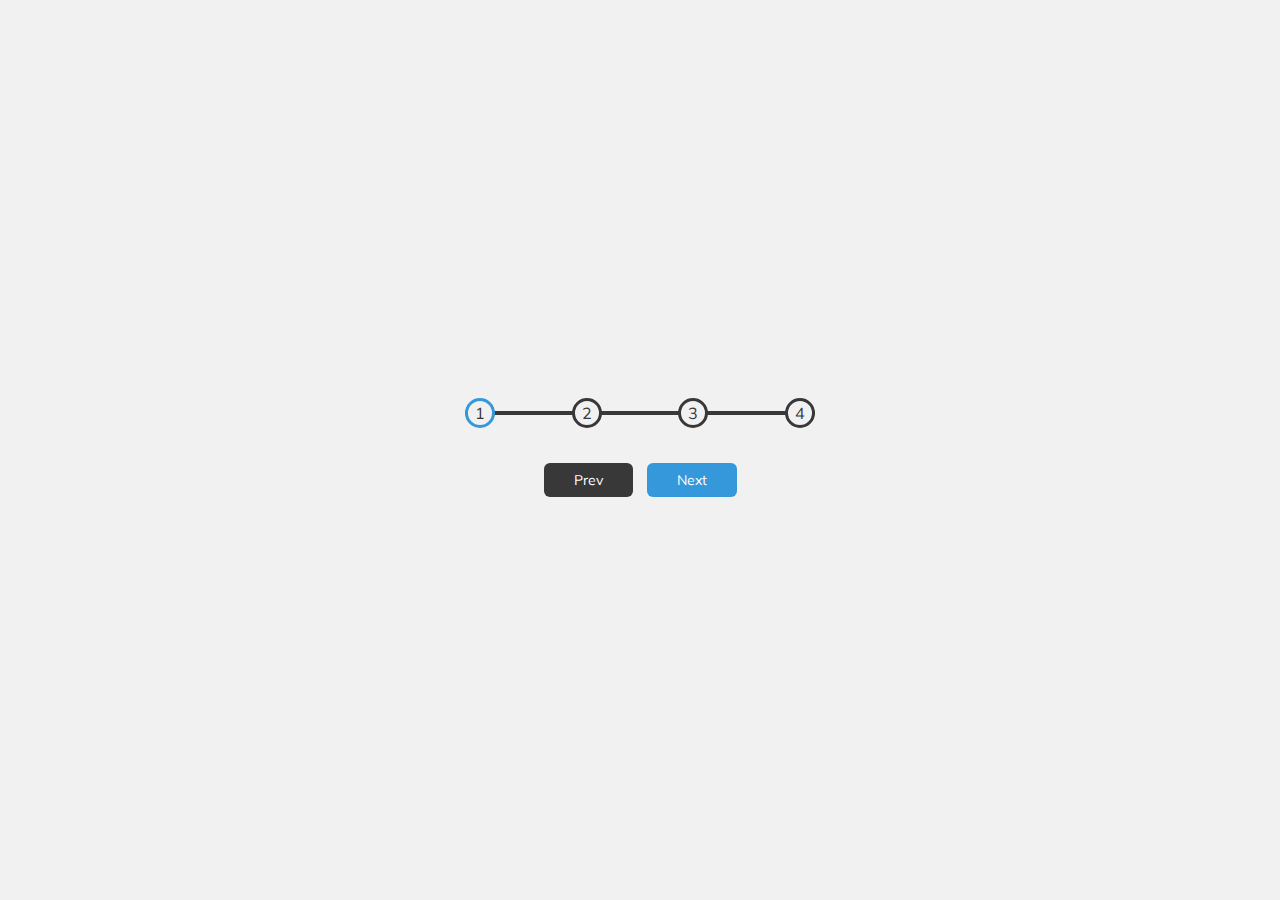
<file: day-2/index.html>
<!DOCTYPE html>
<html lang="en">
  <head>
    <meta charset="UTF-8" />
    <meta name="viewport" content="width=device-width, initial-scale=1.0" />
    <link rel="stylesheet" href="style.css" />
    <title>Progress Steps</title>
  </head>
  <body>
    <div class="container">
      <div class="progress-container">
        <div class="progress" id="progress"></div>
        <div class="circle active">1</div>
        <div class="circle">2</div>
        <div class="circle">3</div>
        <div class="circle">4</div>
      </div>

      <button class="btn" id="prev" disabled>Prev</button>
      <button class="btn" id="next">Next</button>
    </div>
    <script src="script.js"></script>
  </body>
</html>
</file>
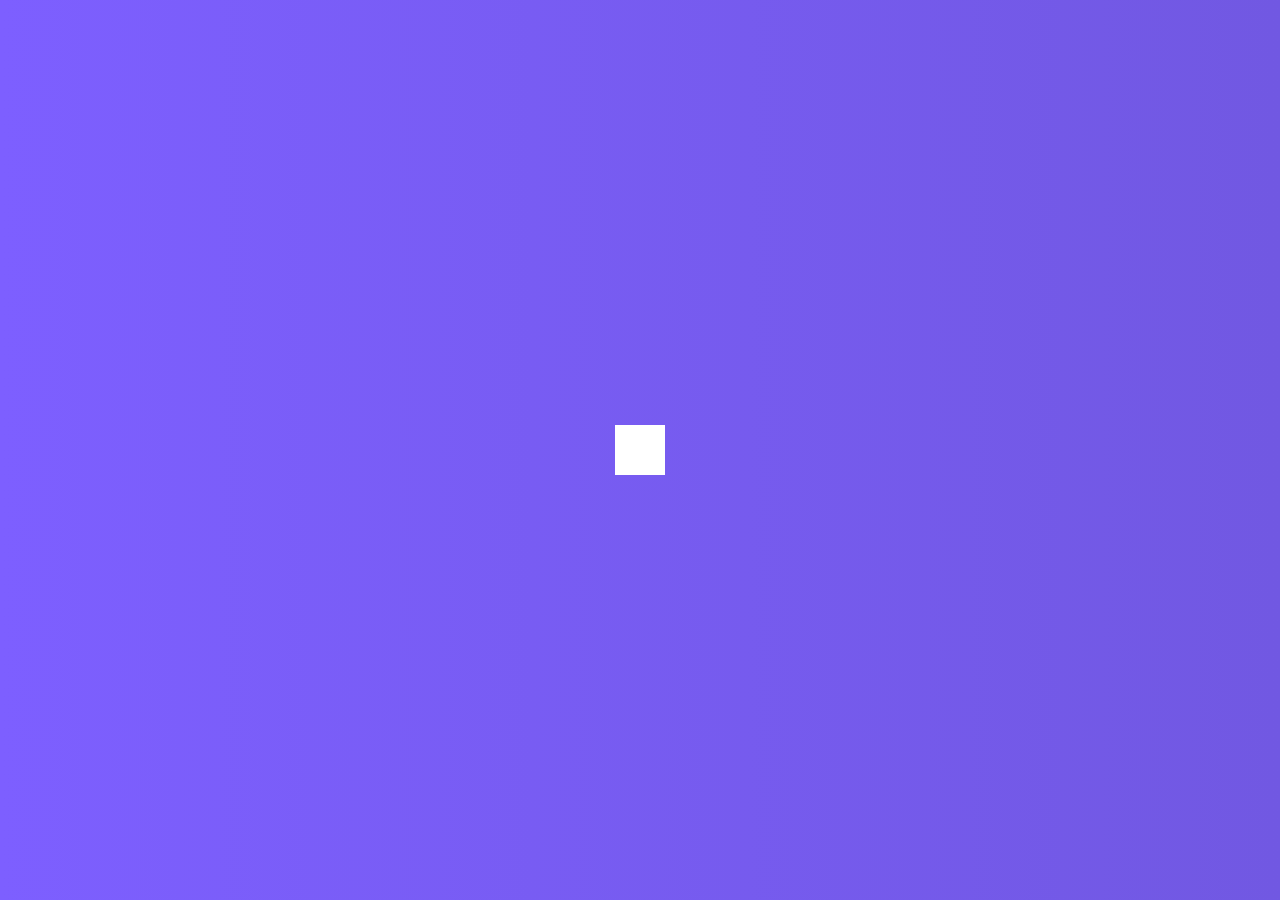
<file: day-4/index.html>
<!DOCTYPE html>
<html lang="en">
<head>
    <meta charset="UTF-8">
    <meta name="viewport" content="width=device-width, initial-scale=1.0">
    <link rel="stylesheet" href="https://cdnjs.cloudflare.com/ajax/libs/font-awesome/6.5.2/css/all.min.css" integrity="sha512-SnH5WK+bZxgPHs44uWIX+LLJAJ9/2PkPKZ5QiAj6Ta86w+fsb2TkcmfRyVX3pBnMFcV7oQPJkl9QevSCWr3W6A==" crossorigin="anonymous" referrerpolicy="no-referrer" />
    <link rel="stylesheet" href="style.css">
    <title>Hidden Search</title>
</head>
<body>
    <div class="search ">
        <input type="text" class="input" placeholder="Search..."><button class="btn">
            <i class="fas fa-search"></i>
        </button>
    </div>
    <script src="script.js"></script>
</body>
</html>
</file>
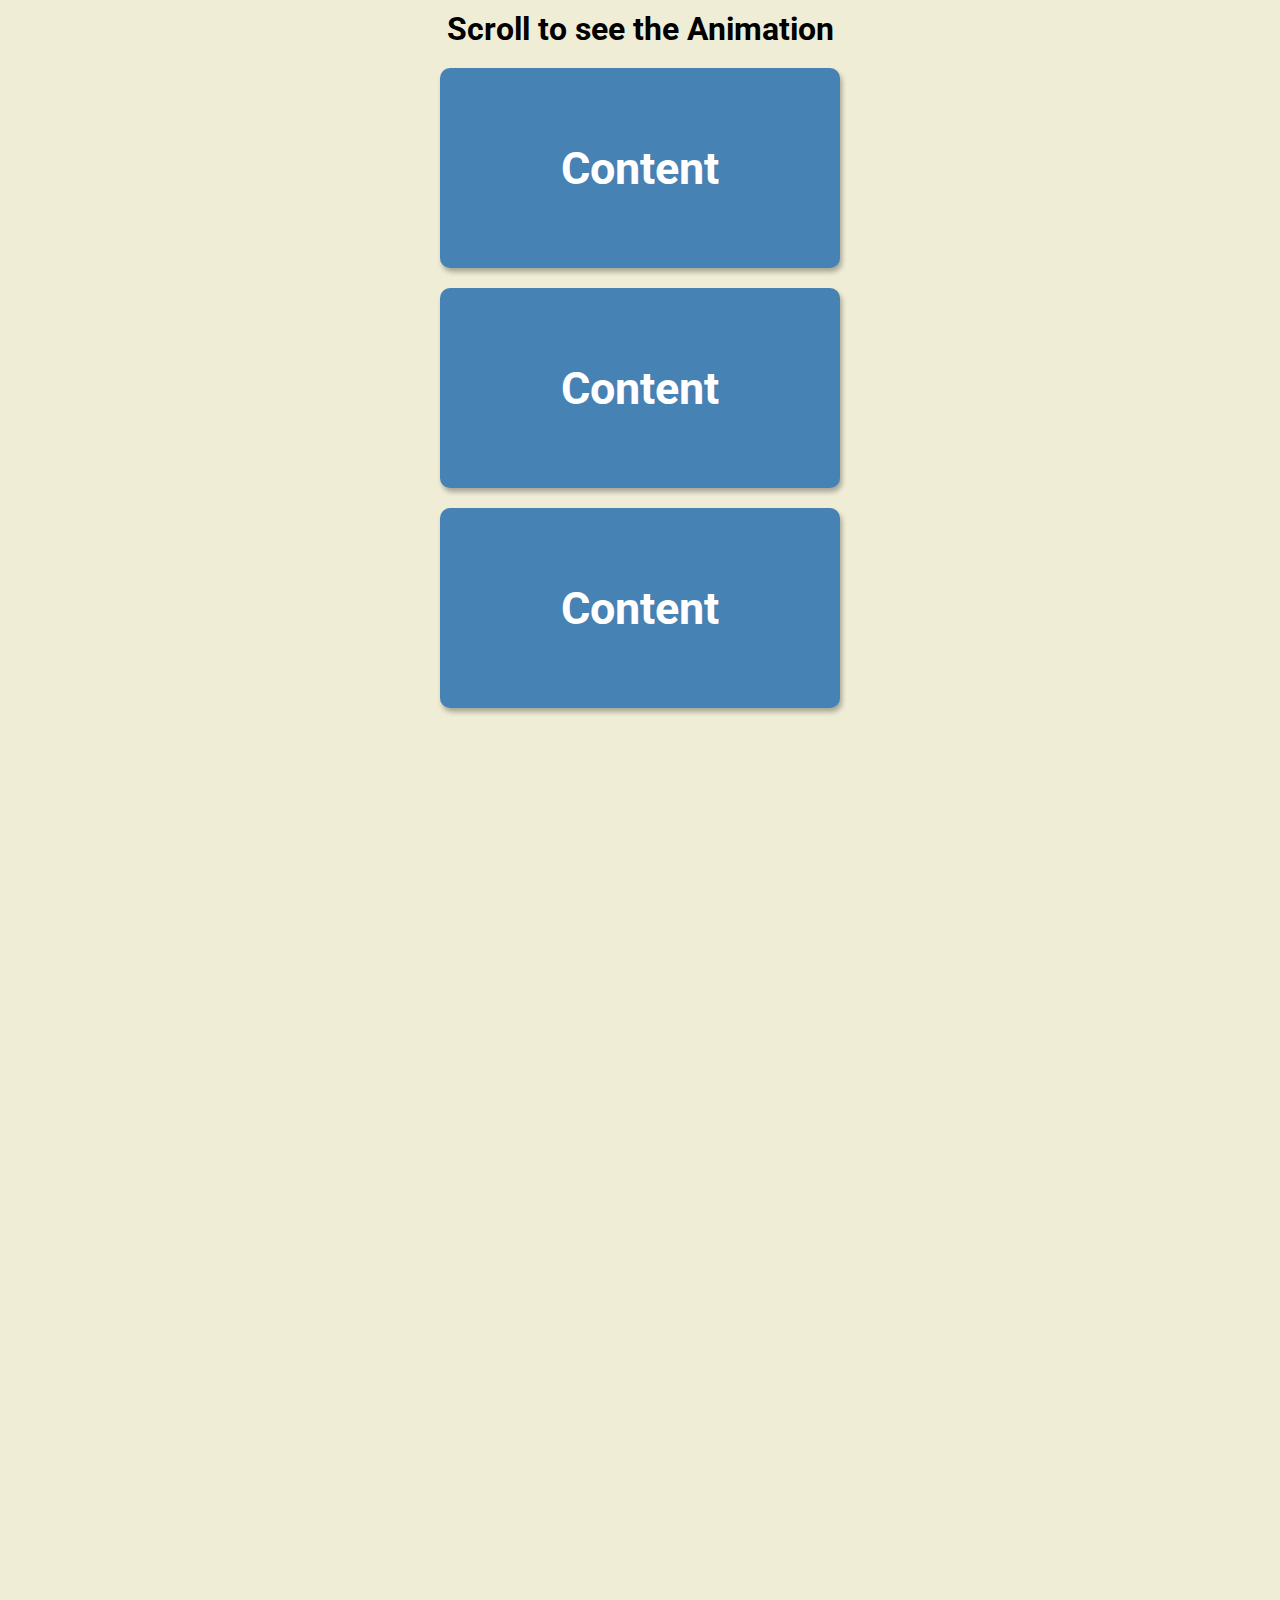
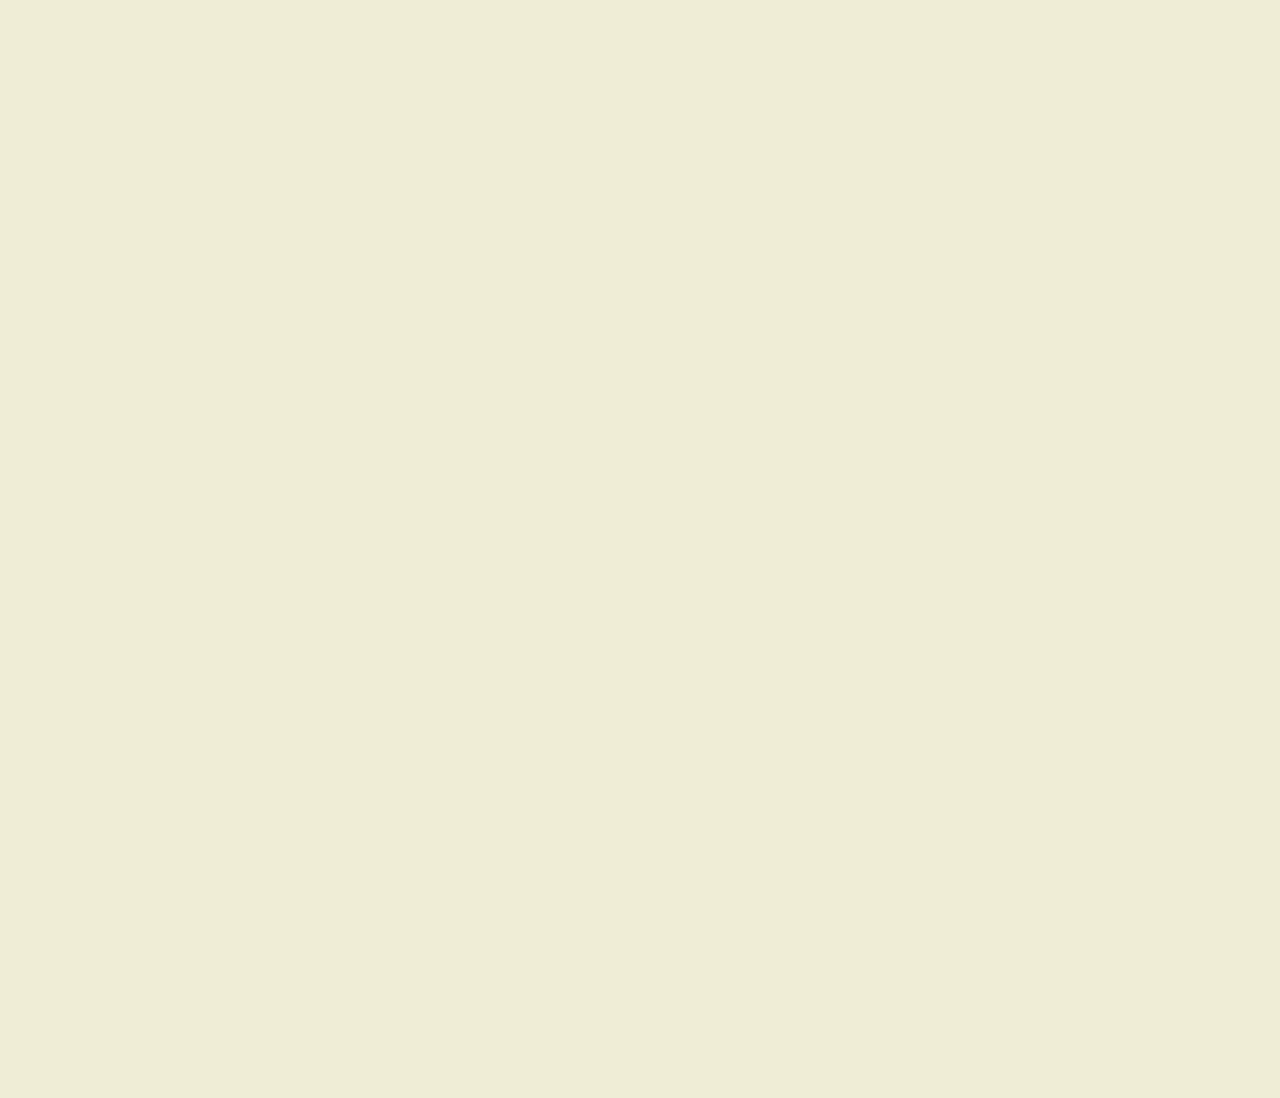
<file: day-5/index.html>
<!DOCTYPE html>
<html lang="en">
<head>
    <meta charset="UTF-8">
    <meta name="viewport" content="width=device-width, initial-scale=1.0">
    <link rel="stylesheet" href="https://cdnjs.cloudflare.com/ajax/libs/font-awesome/6.5.2/css/all.min.css" integrity="sha512-SnH5WK+bZxgPHs44uWIX+LLJAJ9/2PkPKZ5QiAj6Ta86w+fsb2TkcmfRyVX3pBnMFcV7oQPJkl9QevSCWr3W6A==" crossorigin="anonymous" referrerpolicy="no-referrer" />
    <link rel="stylesheet" href="style.css">
    <title>Scroll Animation</title>
</head>
<body>
    <h1>Scroll to see the Animation</h1>
    <div class="box"><h2>Content</h2></div>
    <div class="box"><h2>Content</h2></div>
    <div class="box"><h2>Content</h2></div>
    <div class="box"><h2>Content</h2></div>
    <div class="box"><h2>Content</h2></div>
    <div class="box"><h2>Content</h2></div>
    <div class="box"><h2>Content</h2></div>
    <div class="box"><h2>Content</h2></div>
    <div class="box"><h2>Content</h2></div>
    <div class="box"><h2>Content</h2></div>
    <div class="box"><h2>Content</h2></div>
    <div class="box"><h2>Content</h2></div>
    <script src="script.js"></script>
</body>
</html>
</file>
<file: day-2/style.css>
@import url('https://fonts.googleapis.com/css?family=Muli&display=swap');

:root {
  --line-border-fill: #3498db;
  --line-border-empty: #383838;

}

* {
  box-sizing: border-box;
}

body {
  background-color: #f1f1f1;
  font-family: 'Muli', sans-serif;
  display: flex;
  align-items: center;
  justify-content: center;
  height: 100vh;
  overflow: hidden;
  margin: 0;
}

.container {
  text-align: center;
}

.progress-container {
  display: flex;
  justify-content: space-between;
  position: relative;
  margin-bottom: 30px;
  max-width: 100%;
  width: 350px;
}

.progress-container::before {
  content: '';
  background-color: var(--line-border-empty);
  position: absolute;
  top: 50%;
  left: 0;
  transform: translateY(-50%);
  height: 4px;
  width: 100%;
  z-index: -1;
}

.progress {
  background-color: var(--line-border-fill);
  position: absolute;
  top: 50%;
  left: 0;
  transform: translateY(-50%);
  height: 4px;
  width: 0%;
  z-index: -1;
  transition: 0.4s ease;
}

.circle {
  background-color: #f1f1f1;
  color:#383838;
  border-radius: 50%;
  height: 30px;
  width: 30px;
  display: flex;
  align-items: center;
  justify-content: center;
  border: 3px solid var(--line-border-empty);
  transition: 0.4s ease;
}

.circle.active {
  border-color: var(--line-border-fill);
}

.btn {
  background-color: var(--line-border-fill);
  color: #fff;
  border: 0;
  border-radius: 6px;
  cursor: pointer;
  font-family: inherit;
  padding: 8px 30px;
  margin: 5px;
  font-size: 14px;
}

.btn:active {
  transform: scale(0.98);
}

.btn:focus {
  outline: 0;
}

.btn:disabled {
  background-color: var(--line-border-empty);
  cursor: not-allowed;
}
</file>
<file: day-4/style.css>
@import url('https://fonts.googleapis.com/css2?family=Roboto:wght@400;700&display=swap');

* {
  box-sizing: border-box;
}

body {
  background-image: linear-gradient(90deg, #7d5fff, #7158e2);
  font-family: 'Roboto', sans-serif;
  display: flex;
  align-items: center;
  justify-content: center;
  height: 100vh;
  overflow: hidden;
  margin: 0;
}

.search {
  position: relative;
  height: 50px;
}

.search .input {
  background-color: #fff;
  border: 0;
  font-size: 18px;
  padding: 15px;
  height: 50px;
  width: 50px;
  transition: width 0.3s ease;
}

.btn {
  background-color: #fff;
  border: 0;
  cursor: pointer;
  font-size: 24px;
  position: absolute;
  top: 0;
  left: 0;
  height: 50px;
  width: 50px;
  transition: transform 0.3s ease;
}

.btn:focus,
.input:focus {
  outline: none;
}

.search.active .input {
  width: 200px;
}

.search.active .btn {
  transform: translateX(198px);
}
</file>
<file: day-5/style.css>
@import url('https://fonts.googleapis.com/css2?family=Roboto:ital,wght@0,100;0,300;0,400;0,500;0,700;0,900;1,100;1,300;1,400;1,500;1,700;1,900&display=swap');

* {
    box-sizing: border-box;
}

body{
    background-color: #efedd6;
    font-family: 'Roboto', sans-serif;
    display: flex;
    flex-direction: column;
    align-items: center;
    justify-content: center;
    margin: 0;
    overflow-x: hidden;
}
h1{
    margin: 10px;
}
.box{
    background-color: steelblue;
    color: #fff;
    display: flex;
    align-items: center;
    justify-content: center;
    width: 400px;
    height: 200px;
    margin: 10px;
    border-radius: 10px;
    box-shadow: 10px;
    box-shadow: 2px 4px 5px rgba(0, 0, 0, 0.3);
    transform: translateX(400%);
    transition: transform 0.4s ease;
}
.box:nth-of-type(even){
    transform: translateX(-400%);
}
.box.show{
    transform: translateX(0);
}
.box h2{
    font-size: 45px;
}
</file>
